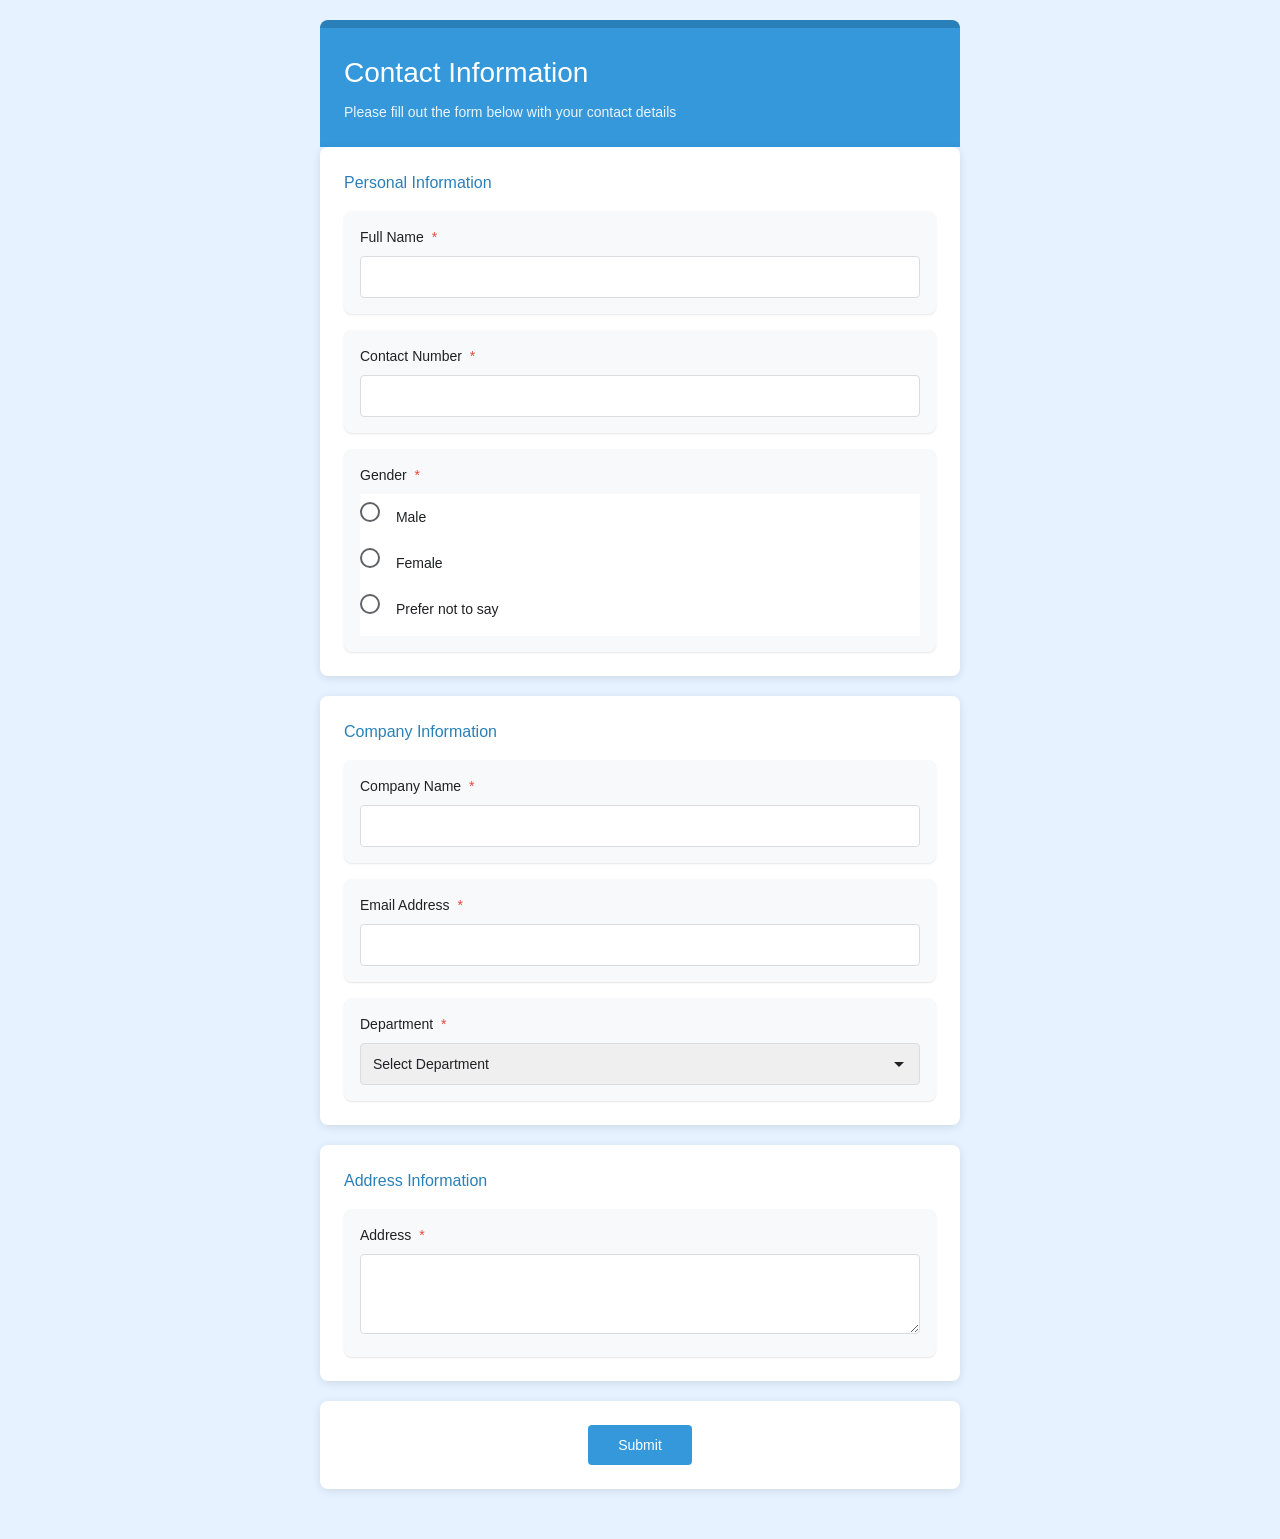
<file: index.html>
<!DOCTYPE html>
<html lang="en">
<head>
    <meta charset="UTF-8">
    <meta name="viewport" content="width=device-width, initial-scale=1.0">
    <title>Contact Form</title>
    <link rel="stylesheet" href="styles.css">
</head>
<body>
    <div class="container">
       
        
        <div class="form-header">
            <h1>Contact Information</h1>
            <p>Please fill out the form below with your contact details</p>
        </div>
        
        <form class="contact-form" action="confirmation.html" method="GET">
            <!-- Personal Information Box -->
            <div class="section-box">
                <h2 class="section-title">Personal Information</h2>
                
                <div class="form-group">
                    <label for="fullName">Full Name <span class="required">*</span></label>
                    <input type="text" id="fullName" name="fullName" required pattern="[A-Za-z ]{2,50}" title="Please enter a valid name (2-50 characters, letters only)">
                </div>
                
                <div class="form-group">
                    <label for="phone">Contact Number <span class="required">*</span></label>
                    <input type="tel" id="phone" name="phone" required pattern="[0-9]{10}" title="Please enter a valid 10-digit phone number">
                </div>
                
                <div class="form-group">
                    <label>Gender <span class="required">*</span></label>
                    <div class="radio-group">
                        <label class="radio-label">
                            <input type="radio" name="gender" value="male" required>
                            Male
                        </label>
                        <label class="radio-label">
                            <input type="radio" name="gender" value="female">
                            Female
                        </label>
                        <label class="radio-label">
                            <input type="radio" name="gender" value="prefer-not-to-say">
                            Prefer not to say
                        </label>
                    </div>
                </div>
            </div>
            
            <!-- Company Information Box -->
            <div class="section-box">
                <h2 class="section-title">Company Information</h2>
                
                <div class="form-group">
                    <label for="company">Company Name <span class="required">*</span></label>
                    <input type="text" id="company" name="company" required minlength="2" maxlength="50" title="Company name must be between 2 and 50 characters">
                </div>
                
                <div class="form-group">
                    <label for="email">Email Address <span class="required">*</span></label>
                    <input type="email" id="email" name="email" required title="Please enter a valid email address">
                </div>
                
                <div class="form-group">
                    <label for="department">Department <span class="required">*</span></label>
                    <select id="department" name="department" required>
                        <option value="">Select Department</option>
                        <option value="hr">HR</option>
                        <option value="sales">Sales</option>
                        <option value="development">Development</option>
                        <option value="marketing">Marketing</option>
                        <option value="others">Others</option>
                    </select>
                </div>
            </div>
            
            <!-- Address Information Box -->
            <div class="section-box">
                <h2 class="section-title">Address Information</h2>
                
                <div class="form-group">
                    <label for="address">Address <span class="required">*</span></label>
                    <textarea id="address" name="address" rows="3" required minlength="10" maxlength="200" title="Address must be between 10 and 200 characters"></textarea>
                </div>
            </div>
            
            <div class="submit-section">
                <button type="submit" class="submit-btn">Submit</button>
            </div>
        </form>
    </div>
</body>
</html>
</file>
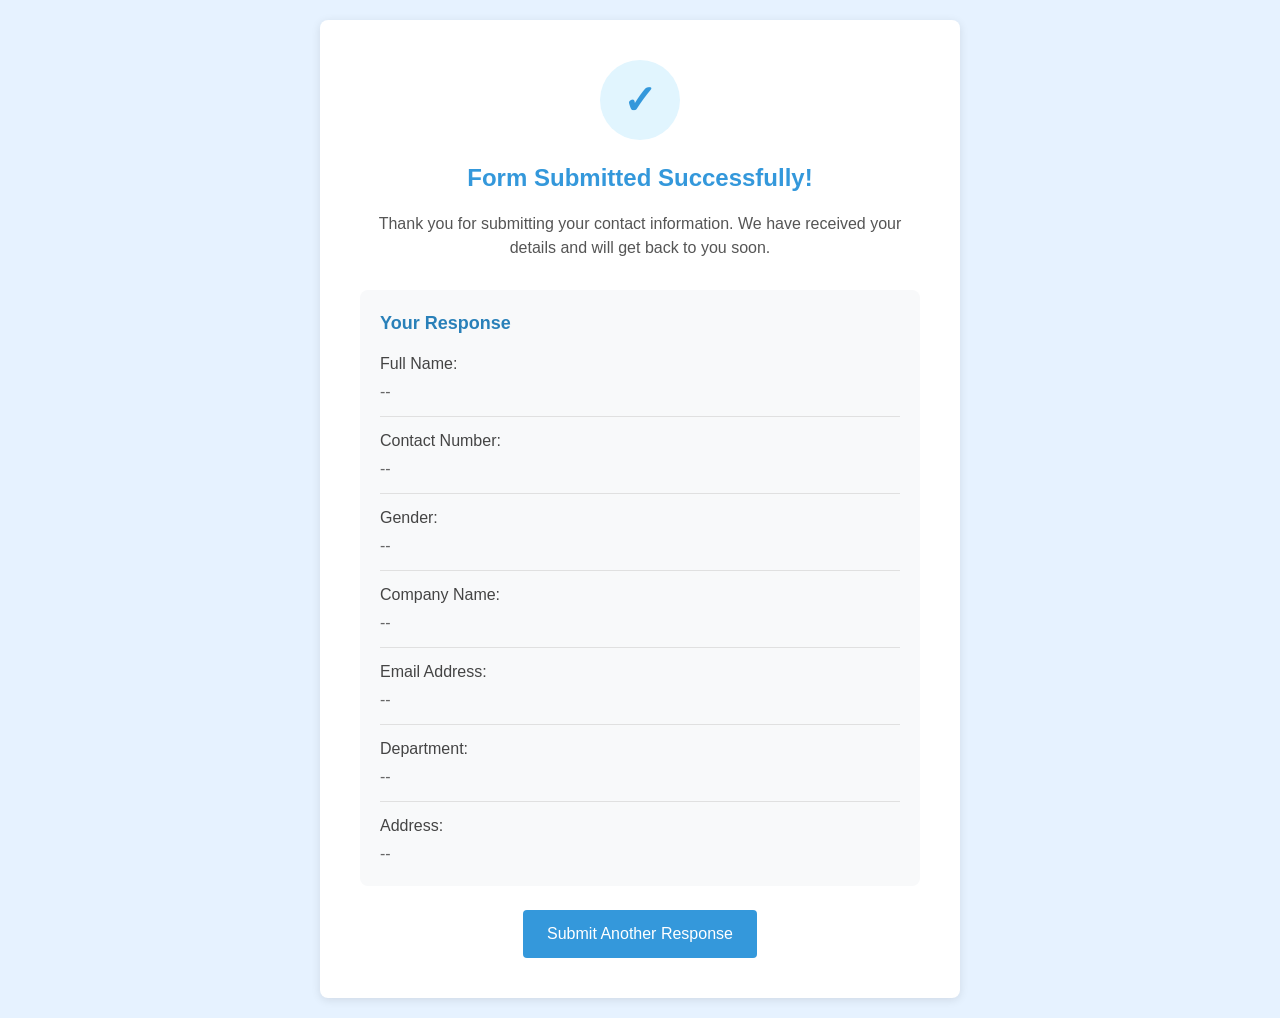
<file: confirmation.html>
<!DOCTYPE html>
<html lang="en">
<head>
    <meta charset="UTF-8">
    <meta name="viewport" content="width=device-width, initial-scale=1.0">
    <title>Submission Confirmation</title>
    <style>
        * {
            margin: 0;
            padding: 0;
            box-sizing: border-box;
            font-family: 'Roboto', 'Arial', sans-serif;
        }
        
        body {
            background-color: #e6f2ff;
            color: #202124;
            line-height: 1.5;
            padding: 20px;
            min-height: 100vh;
            display: flex;
            justify-content: center;
            align-items: center;
        }
        
        .container {
            width: 100%;
            max-width: 640px;
            margin: 0 auto;
        }
        
        .confirmation-card {
            background-color: #ffffff;
            border-radius: 8px;
            box-shadow: 0 2px 10px rgba(0, 0, 0, 0.1);
            padding: 40px;
            text-align: center;
        }
        
        .confirmation-icon {
            width: 80px;
            height: 80px;
            background-color: #e1f5fe;
            border-radius: 50%;
            display: flex;
            justify-content: center;
            align-items: center;
            margin: 0 auto 20px;
        }
        
        .checkmark {
            color: #3498db;
            font-size: 40px;
            font-weight: bold;
        }
        
        h1 {
            color: #3498db;
            font-size: 24px;
            margin-bottom: 16px;
        }
        
        p {
            font-size: 16px;
            color: #555;
            margin-bottom: 24px;
        }
        
        .response-details {
            background-color: #f8f9fa;
            border-radius: 8px;
            padding: 20px;
            text-align: left;
            margin-top: 30px;
        }
        
        .response-details h2 {
            font-size: 18px;
            color: #2980b9;
            margin-bottom: 15px;
        }
        
        .response-item {
            margin-bottom: 12px;
            padding-bottom: 12px;
            border-bottom: 1px solid #e0e0e0;
        }
        
        .response-item:last-child {
            border-bottom: none;
            margin-bottom: 0;
            padding-bottom: 0;
        }
        
        .question {
            font-weight: 500;
            color: #444;
            margin-bottom: 4px;
        }
        
        .answer {
            color: #666;
        }
        
        .return-btn {
            display: inline-block;
            background-color: #3498db;
            color: white;
            text-decoration: none;
            padding: 12px 24px;
            border-radius: 4px;
            margin-top: 24px;
            font-weight: 500;
            transition: all 0.3s ease;
        }
        
        .return-btn:hover {
            background-color: #2980b9;
            box-shadow: 0 4px 8px rgba(0, 0, 0, 0.1);
        }
    </style>
    <script>
        // Function to get URL parameters
        function getParameterByName(name, url = window.location.href) {
            name = name.replace(/[\[\]]/g, '\\$&');
            var regex = new RegExp('[?&]' + name + '(=([^&#]*)|&|#|$)'),
                results = regex.exec(url);
            if (!results) return null;
            if (!results[2]) return '';
            return decodeURIComponent(results[2].replace(/\+/g, ' '));
        }
        
        // Function to populate response details
        window.onload = function() {
            // Get form data from URL parameters
            const fullName = getParameterByName('fullName');
            const phone = getParameterByName('phone');
            const gender = getParameterByName('gender');
            const company = getParameterByName('company');
            const email = getParameterByName('email');
            const department = getParameterByName('department');
            const address = getParameterByName('address');
            
            // Display form data in response details
            if (fullName) document.getElementById('fullName').textContent = fullName;
            if (phone) document.getElementById('phone').textContent = phone;
            if (gender) {
                let genderText = gender;
                if (gender === 'prefer-not-to-say') genderText = 'Prefer not to say';
                document.getElementById('gender').textContent = genderText.charAt(0).toUpperCase() + genderText.slice(1);
            }
            if (company) document.getElementById('company').textContent = company;
            if (email) document.getElementById('email').textContent = email;
            if (department) {
                let deptText = department;
                if (department === 'hr') deptText = 'HR';
                else if (department === 'others') deptText = 'Others';
                else deptText = department.charAt(0).toUpperCase() + department.slice(1);
                document.getElementById('department').textContent = deptText;
            }
            if (address) document.getElementById('address').textContent = address;
        };
    </script>
</head>
<body>
    <div class="container">
        <div class="confirmation-card">
            <div class="confirmation-icon">
                <span class="checkmark">✓</span>
            </div>
            <h1>Form Submitted Successfully!</h1>
            <p>Thank you for submitting your contact information. We have received your details and will get back to you soon.</p>
            
            <div class="response-details">
                <h2>Your Response</h2>
                
                <div class="response-item">
                    <div class="question">Full Name:</div>
                    <div class="answer" id="fullName">--</div>
                </div>
                
                <div class="response-item">
                    <div class="question">Contact Number:</div>
                    <div class="answer" id="phone">--</div>
                </div>
                
                <div class="response-item">
                    <div class="question">Gender:</div>
                    <div class="answer" id="gender">--</div>
                </div>
                
                <div class="response-item">
                    <div class="question">Company Name:</div>
                    <div class="answer" id="company">--</div>
                </div>
                
                <div class="response-item">
                    <div class="question">Email Address:</div>
                    <div class="answer" id="email">--</div>
                </div>
                
                <div class="response-item">
                    <div class="question">Department:</div>
                    <div class="answer" id="department">--</div>
                </div>
                
                <div class="response-item">
                    <div class="question">Address:</div>
                    <div class="answer" id="address">--</div>
                </div>
            </div>
            
            <a href="index.html" class="return-btn">Submit Another Response</a>
        </div>
    </div>
</body>
</html>
</file>
<file: styles.css>
* {
    margin: 0;
    padding: 0;
    box-sizing: border-box;
    font-family: 'Roboto', 'Arial', sans-serif;
}

body {
    background-color: #e6f2ff;
    color: #202124;
    line-height: 1.5;
    padding: 20px;
    min-height: 100vh;
    display: flex;
    justify-content: center;
    align-items: center;
}

.container {
    width: 100%;
    max-width: 640px;
    margin: 0 auto;
}

.form-header {
    background-color: #3498db;
    color: white;
    padding: 24px;
    border-radius: 8px 8px 0 0;
    border-top: 8px solid #2980b9;
}

.form-header h1 {
    font-size: 28px;
    font-weight: 400;
    margin-bottom: 8px;
}

.form-header p {
    font-size: 14px;
    opacity: 0.9;
}

.contact-form {
    display: flex;
    flex-direction: column;
    gap: 20px;
    margin-bottom: 30px;
}

.section-box {
    background-color: #ffffff;
    border-radius: 8px;
    box-shadow: 0 2px 10px rgba(0, 0, 0, 0.1);
    overflow: hidden;
    padding: 24px;
}

.section-title {
    font-size: 16px;
    font-weight: 500;
    color: #2980b9;
    margin-bottom: 16px;
}

.form-group {
    background-color: #f8f9fa;
    border-radius: 8px;
    padding: 16px;
    margin-bottom: 16px;
    box-shadow: 0 1px 2px rgba(0, 0, 0, 0.1);
    transition: box-shadow 0.2s ease;
}

.form-group:last-child {
    margin-bottom: 0;
}

.form-group:hover {
    box-shadow: 0 1px 3px rgba(0, 0, 0, 0.2);
}

.form-group label {
    display: block;
    font-size: 14px;
    font-weight: 500;
    color: #202124;
    margin-bottom: 8px;
}

.required {
    color: #e74c3c;
    margin-left: 4px;
}

input[type="text"],
input[type="tel"],
input[type="email"],
textarea,
select {
    width: 100%;
    padding: 12px;
    border: 1px solid #dadce0;
    border-radius: 4px;
    font-size: 14px;
    color: #202124;
    transition: border 0.2s ease;
}

input[type="text"]:focus,
input[type="tel"]:focus,
input[type="email"]:focus,
textarea:focus,
select:focus {
    border-color: #3498db;
    outline: none;
    box-shadow: 0 1px 2px rgba(52, 152, 219, 0.3);
}

textarea {
    resize: vertical;
    min-height: 80px;
}

select {
    background-image: url("data:image/svg+xml,%3Csvg xmlns='http://www.w3.org/2000/svg' width='24' height='24' viewBox='0 0 24 24' fill='%23202124'%3E%3Cpath d='M7 10l5 5 5-5z'/%3E%3C/svg%3E");
    background-repeat: no-repeat;
    background-position: right 8px center;
    background-size: 24px;
    appearance: none;
}

.radio-group {
    display: flex;
    flex-direction: column;
    gap: 12px;
    background-color: white;
    padding: 8px 0;
}

.radio-label {
    display: flex;
    align-items: center;
    cursor: pointer;
}

input[type="radio"] {
    margin-right: 12px;
    width: 20px;
    height: 20px;
    border: 2px solid #5f6368;
    border-radius: 50%;
    appearance: none;
    position: relative;
    cursor: pointer;
}

input[type="radio"]:checked {
    border-color: #3498db;
}

input[type="radio"]:checked::after {
    content: "";
    position: absolute;
    top: 3px;
    left: 3px;
    width: 10px;
    height: 10px;
    background-color: #3498db;
    border-radius: 50%;
}

.submit-section {
    background-color: #ffffff;
    border-radius: 8px;
    padding: 24px;
    box-shadow: 0 2px 10px rgba(0, 0, 0, 0.1);
    display: flex;
    justify-content: center;
}

.submit-btn {
    background-color: #3498db;
    color: white;
    border: none;
    border-radius: 4px;
    padding: 12px 30px;
    font-size: 14px;
    font-weight: 500;
    cursor: pointer;
    transition: all 0.3s ease;
    position: relative;
    overflow: hidden;
}

.submit-btn:before {
    content: "";
    position: absolute;
    top: 0;
    left: -100%;
    width: 100%;
    height: 100%;
    background: linear-gradient(
        90deg,
        rgba(255, 255, 255, 0) 0%,
        rgba(255, 255, 255, 0.2) 50%,
        rgba(255, 255, 255, 0) 100%
    );
    transition: all 0.6s ease;
}

.submit-btn:hover {
    background-color: #2980b9;
    box-shadow: 0 4px 8px rgba(0, 0, 0, 0.3);
    transform: translateY(-2px);
}

.submit-btn:hover:before {
    left: 100%;
}

@media (max-width: 768px) {
    .container {
        padding: 0 10px;
    }
    
    .form-header {
        padding: 16px;
    }
    
    .form-header h1 {
        font-size: 24px;
    }
    
    .section-box {
        padding: 16px;
    }
    
    .submit-section {
        padding: 16px;
    }
}
* {
    margin: 0;
    padding: 0;
    box-sizing: border-box;
    font-family: 'Roboto', 'Arial', sans-serif;
}

body {
    background-color: #e6f2ff;
    color: #202124;
    line-height: 1.5;
    padding: 20px;
    min-height: 100vh;
    display: flex;
    justify-content: center;
    align-items: center;
}

.container {
    width: 100%;
    max-width: 640px;
    margin: 0 auto;
}

.logo-container {
    text-align: center;
    margin-bottom: 20px;
}

.logo {
    background-color: #ffffff;
    display: inline-block;
    padding: 15px;
    border-radius: 8px;
    box-shadow: 0 2px 10px rgba(0, 0, 0, 0.1);
}

.logo img {
    max-width: 100%;
    height: auto;
}

.form-header {
    background-color: #3498db;
    color: white;
    padding: 24px;
    border-radius: 8px 8px 0 0;
    border-top: 8px solid #2980b9;
}

.form-header h1 {
    font-size: 28px;
    font-weight: 400;
    margin-bottom: 8px;
}

.form-header p {
    font-size: 14px;
    opacity: 0.9;
}

.contact-form {
    display: flex;
    flex-direction: column;
    gap: 20px;
    margin-bottom: 30px;
}

.section-box {
    background-color: #ffffff;
    border-radius: 8px;
    box-shadow: 0 2px 10px rgba(0, 0, 0, 0.1);
    overflow: hidden;
    padding: 24px;
}

.section-title {
    font-size: 16px;
    font-weight: 500;
    color: #2980b9;
    margin-bottom: 16px;
}

.form-group {
    background-color: #f8f9fa;
    border-radius: 8px;
    padding: 16px;
    margin-bottom: 16px;
    box-shadow: 0 1px 2px rgba(0, 0, 0, 0.1);
    transition: box-shadow 0.2s ease;
}

.form-group:last-child {
    margin-bottom: 0;
}

.form-group:hover {
    box-shadow: 0 1px 3px rgba(0, 0, 0, 0.2);
}

.form-group label {
    display: block;
    font-size: 14px;
    font-weight: 500;
    color: #202124;
    margin-bottom: 8px;
}

.required {
    color: #e74c3c;
    margin-left: 4px;
}

input[type="text"],
input[type="tel"],
input[type="email"],
textarea,
select {
    width: 100%;
    padding: 12px;
    border: 1px solid #dadce0;
    border-radius: 4px;
    font-size: 14px;
    color: #202124;
    transition: border 0.2s ease;
}

input[type="text"]:focus,
input[type="tel"]:focus,
input[type="email"]:focus,
textarea:focus,
select:focus {
    border-color: #3498db;
    outline: none;
    box-shadow: 0 1px 2px rgba(52, 152, 219, 0.3);
}

textarea {
    resize: vertical;
    min-height: 80px;
}

select {
    background-image: url("data:image/svg+xml,%3Csvg xmlns='http://www.w3.org/2000/svg' width='24' height='24' viewBox='0 0 24 24' fill='%23202124'%3E%3Cpath d='M7 10l5 5 5-5z'/%3E%3C/svg%3E");
    background-repeat: no-repeat;
    background-position: right 8px center;
    background-size: 24px;
    appearance: none;
}

.radio-group {
    display: flex;
    flex-direction: column;
    gap: 12px;
    background-color: white;
    padding: 8px 0;
}

.radio-label {
    display: flex;
    align-items: center;
    cursor: pointer;
}

input[type="radio"] {
    margin-right: 12px;
    width: 20px;
    height: 20px;
    border: 2px solid #5f6368;
    border-radius: 50%;
    appearance: none;
    position: relative;
    cursor: pointer;
}

input[type="radio"]:checked {
    border-color: #3498db;
}

input[type="radio"]:checked::after {
    content: "";
    position: absolute;
    top: 3px;
    left: 3px;
    width: 10px;
    height: 10px;
    background-color: #3498db;
    border-radius: 50%;
}

.submit-section {
    background-color: #ffffff;
    border-radius: 8px;
    padding: 24px;
    box-shadow: 0 2px 10px rgba(0, 0, 0, 0.1);
    display: flex;
    justify-content: center;
}

.submit-btn {
    background-color: #3498db;
    color: white;
    border: none;
    border-radius: 4px;
    padding: 12px 30px;
    font-size: 14px;
    font-weight: 500;
    cursor: pointer;
    transition: all 0.3s ease;
    position: relative;
    overflow: hidden;
}

.submit-btn:before {
    content: "";
    position: absolute;
    top: 0;
    left: -100%;
    width: 100%;
    height: 100%;
    background: linear-gradient(
        90deg,
        rgba(255, 255, 255, 0) 0%,
        rgba(255, 255, 255, 0.2) 50%,
        rgba(255, 255, 255, 0) 100%
    );
    transition: all 0.6s ease;
}

.submit-btn:hover {
    background-color: #2980b9;
    box-shadow: 0 4px 8px rgba(0, 0, 0, 0.3);
    transform: translateY(-2px);
}

.submit-btn:hover:before {
    left: 100%;
}

@media (max-width: 768px) {
    .container {
        padding: 0 10px;
    }
    
    .form-header {
        padding: 16px;
    }
    
    .form-header h1 {
        font-size: 24px;
    }
    
    .section-box {
        padding: 16px;
    }
    
    .submit-section {
        padding: 16px;
    }
}
</file>
